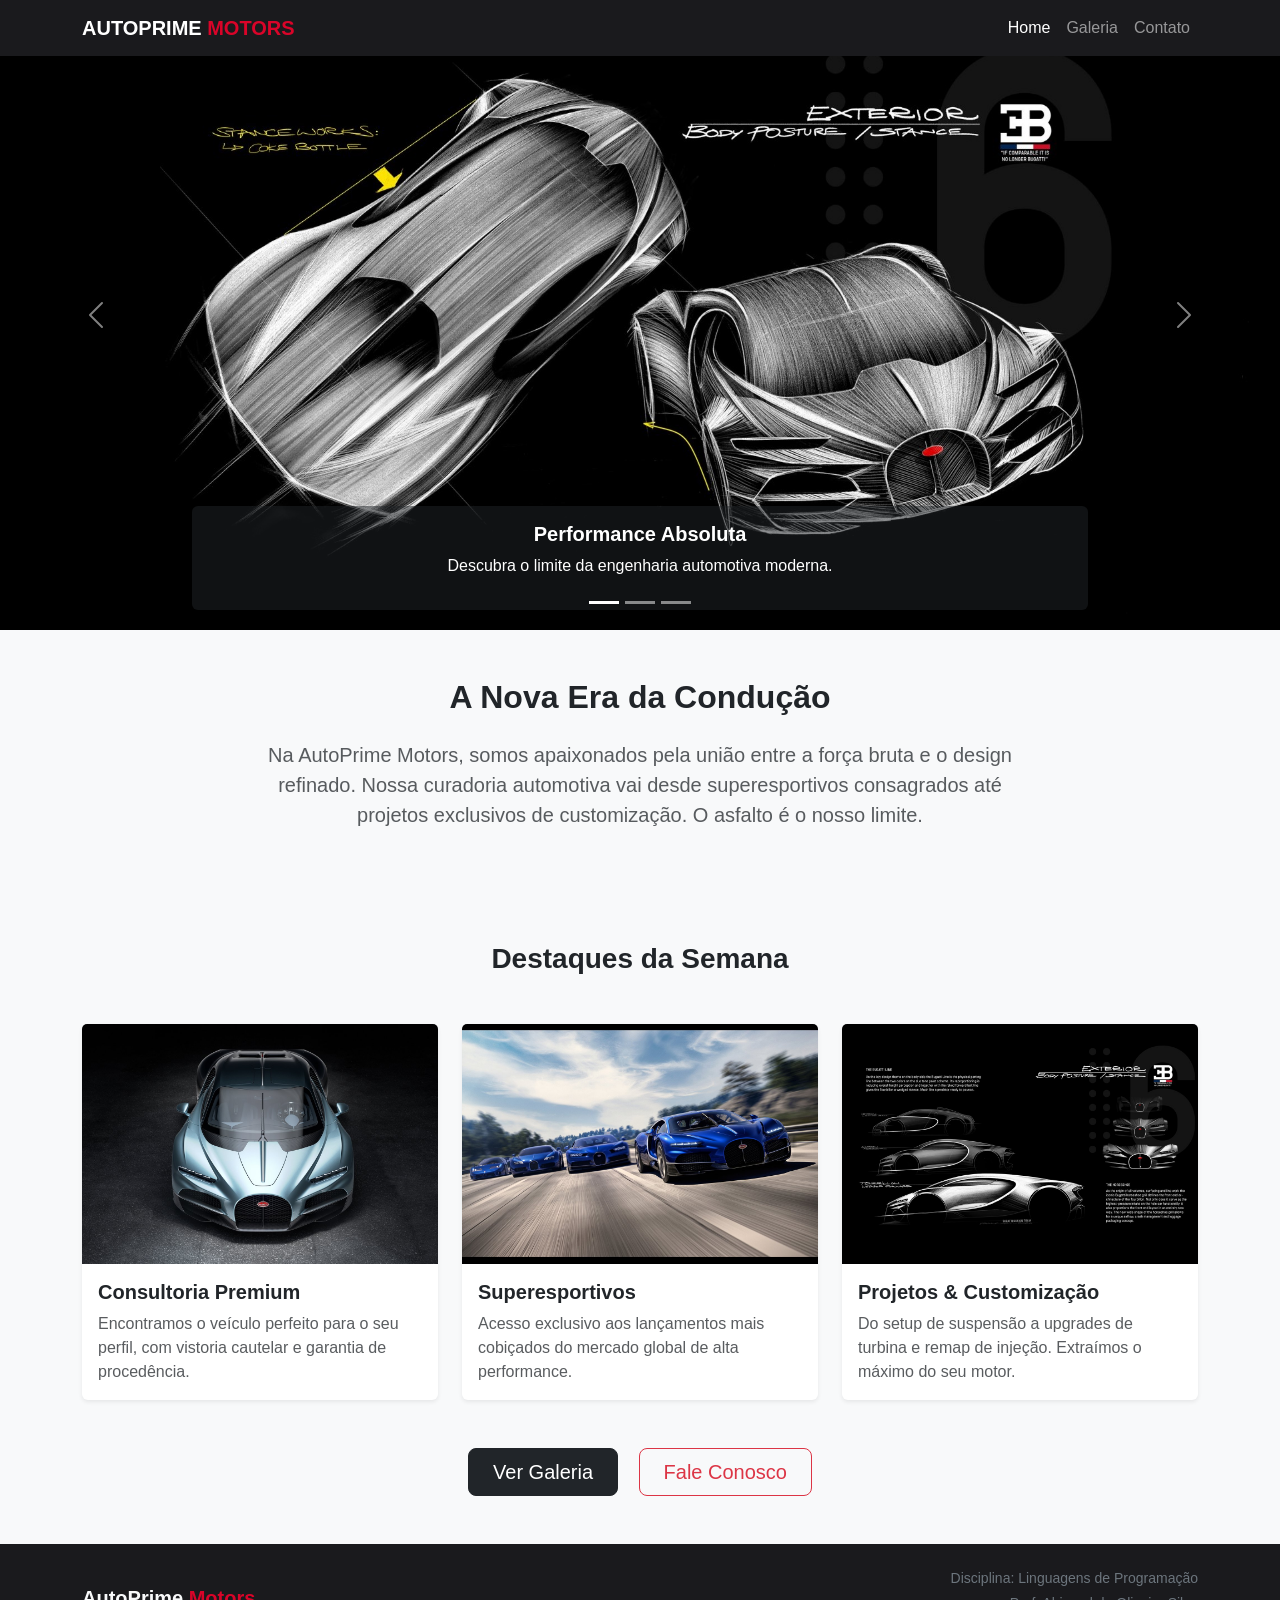
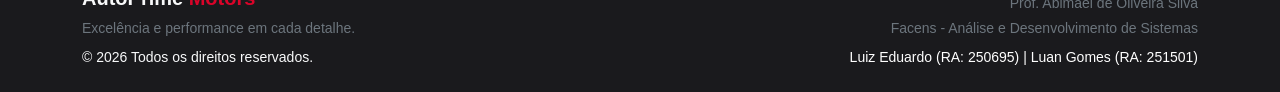
<file: index.html>
<!DOCTYPE html>
<html lang="pt-BR">
<head>
    <meta charset="UTF-8">
    <meta name="viewport" content="width=device-width, initial-scale=1.0">
    <title>AutoPrime Motors | Excelência Automotiva</title>
    <link href="https://cdn.jsdelivr.net/npm/bootstrap@5.3.3/dist/css/bootstrap.min.css" rel="stylesheet" integrity="sha384-QWTKZyjpPEjISv5WaRU9OFeRpok6YctnYmDr5pNlyT2bRjXh0JMhjY6hW+ALEwIH" crossorigin="anonymous">
    <link rel="stylesheet" href="./css/style.css">
</head>
<body class="d-flex flex-column min-vh-100">

    <header>
        <nav class="navbar navbar-expand-lg navbar-dark bg-industrial fixed-top">
            <div class="container">
                <a class="navbar-brand text-uppercase fw-bold" href="index.html">
                    AutoPrime <span class="text-accent">Motors</span>
                </a>
                <button class="navbar-toggler" type="button" data-bs-toggle="collapse" data-bs-target="#navbarNav" aria-controls="navbarNav" aria-expanded="false" aria-label="Toggle navigation">
                    <span class="navbar-toggler-icon"></span>
                </button>
                <div class="collapse navbar-collapse justify-content-end" id="navbarNav">
                    <ul class="navbar-nav">
                        <li class="nav-item"><a class="nav-link active" href="index.html">Home</a></li>
                        <li class="nav-item"><a class="nav-link" href="galeria.html">Galeria</a></li>
                        <li class="nav-item"><a class="nav-link" href="contato.html">Contato</a></li>
                    </ul>
                </div>
            </div>
        </nav>
    </header>

    <main>
        <section id="hero-carousel" class="carousel slide" data-bs-ride="carousel">
            <div class="carousel-indicators">
                <button type="button" data-bs-target="#hero-carousel" data-bs-slide-to="0" class="active" aria-current="true" aria-label="Slide 1"></button>
                <button type="button" data-bs-target="#hero-carousel" data-bs-slide-to="1" aria-label="Slide 2"></button>
                <button type="button" data-bs-target="#hero-carousel" data-bs-slide-to="2" aria-label="Slide 3"></button>
            </div>
            <div class="carousel-inner">
                <div class="carousel-item active">
                    <img src="./img/perfomance.jpg" class="d-block w-100" alt="Schema carro">
                    <div class="carousel-caption d-none d-md-block bg-dark bg-opacity-50 p-3 rounded">
                        <h5 class="fw-bold">Performance Absoluta</h5>
                        <p>Descubra o limite da engenharia automotiva moderna.</p>
                    </div>
                </div>
                <div class="carousel-item">
                    <img src="./img/motor.jpg" class="d-block w-100" alt="Schema motor">
                    <div class="carousel-caption d-none d-md-block bg-dark bg-opacity-50 p-3 rounded">
                        <h5 class="fw-bold">Precisão Mecânica</h5>
                        <p>Cada detalhe projetado para máxima eficiência e controle.</p>
                    </div>
                </div>
                <div class="carousel-item">
                    <img src="./img/desing.jpg" class="d-block w-100" alt="Schema desing">
                    <div class="carousel-caption d-none d-md-block bg-dark bg-opacity-50 p-3 rounded">
                        <h5 class="fw-bold">Design Minimalista</h5>
                        <p>A união perfeita entre estética industrial e aerodinâmica.</p>
                    </div>
                </div>
            </div>
            <button class="carousel-control-prev" type="button" data-bs-target="#hero-carousel" data-bs-slide="prev">
                <span class="carousel-control-prev-icon" aria-hidden="true"></span>
                <span class="visually-hidden">Anterior</span>
            </button>
            <button class="carousel-control-next" type="button" data-bs-target="#hero-carousel" data-bs-slide="next">
                <span class="carousel-control-next-icon" aria-hidden="true"></span>
                <span class="visually-hidden">Próximo</span>
            </button>
        </section>

        <section class="container py-5 text-center section-about">
            <h2 class="mb-4 fw-bold">A Nova Era da Condução</h2>
            <p class="lead text-muted mx-auto" style="max-width: 800px;">
                Na AutoPrime Motors, somos apaixonados pela união entre a força bruta e o design refinado. 
                Nossa curadoria automotiva vai desde superesportivos consagrados até projetos exclusivos de customização. 
                O asfalto é o nosso limite.
            </p>
        </section>

        <section class="bg-light py-5">
            <div class="container">
                <h3 class="text-center mb-5 fw-bold">Destaques da Semana</h3>
                <div class="row g-4">
                    <div class="col-md-4">
                        <article class="card h-100 js-card-hover border-0 shadow-sm">
                            <div class="img-wrapper">
                                <img src="./img/bugatti.jpg" class="card-img-top" alt="Venda e Consultoria">
                            </div>
                            <div class="card-body d-flex flex-column">
                                <h5 class="card-title fw-bold">Consultoria Premium</h5>
                                <p class="card-text text-muted">Encontramos o veículo perfeito para o seu perfil, com vistoria cautelar e garantia de procedência.</p>
                            </div>
                        </article>
                    </div>
                    <div class="col-md-4">
                        <article class="card h-100 js-card-hover border-0 shadow-sm">
                            <div class="img-wrapper">
                                <img src="./img/bugatti-varias.jpg" class="card-img-top" alt="Esportivos">
                            </div>
                            <div class="card-body d-flex flex-column">
                                <h5 class="card-title fw-bold">Superesportivos</h5>
                                <p class="card-text text-muted">Acesso exclusivo aos lançamentos mais cobiçados do mercado global de alta performance.</p>
                            </div>
                        </article>
                    </div>
                    <div class="col-md-4">
                        <article class="card h-100 js-card-hover border-0 shadow-sm">
                            <div class="img-wrapper">
                                <img src="./img/bugatti-schema.jpg" class="card-img-top" alt="Customização de Motores">
                            </div>
                            <div class="card-body d-flex flex-column">
                                <h5 class="card-title fw-bold">Projetos & Customização</h5>
                                <p class="card-text text-muted">Do setup de suspensão a upgrades de turbina e remap de injeção. Extraímos o máximo do seu motor.</p>
                            </div>
                        </article>
                    </div>
                </div>
                
                <div class="text-center mt-5">
                    <a href="galeria.html" class="btn btn-dark btn-lg me-3 px-4 py-2">Ver Galeria</a>
                    <a href="contato.html" class="btn btn-outline-danger btn-lg px-4 py-2">Fale Conosco</a>
                </div>
            </div>
        </section>
    </main>

    <footer class="bg-industrial text-light py-4 mt-auto">
        <div class="container footer-flex">
            <div class="footer-info">
                <h5 class="fw-bold">AutoPrime <span class="text-accent">Motors</span></h5>
                <p class="mb-0 text-secondary small">Excelência e performance em cada detalhe.</p>
                <p class="mt-2 mb-0 small">&copy; 2026 Todos os direitos reservados.</p>
            </div>
            <div class="footer-academic text-md-end text-secondary small">
                <p class="mb-1">Disciplina: Linguagens de Programação</p>
                <p class="mb-1">Prof. Abimael de Oliveira Silva</p>
                <p class="mb-0">Facens - Análise e Desenvolvimento de Sistemas</p>
                <p class="mb-0 mt-2 text-white">Luiz Eduardo (RA: 250695) | Luan Gomes (RA: 251501)</p>
            </div>
        </div>
    </footer>

    <button id="btnTop" title="Voltar ao topo">↑</button>

    <script src="https://cdn.jsdelivr.net/npm/bootstrap@5.3.3/dist/js/bootstrap.bundle.min.js" integrity="sha384-YvpcrYf0tY3lHB60NNkmXc5s9fDVZLESaAA55NDzOxhy9GkcIdslK1eN7N6jIeHz" crossorigin="anonymous"></script>
    <script src="./js/script.js"></script>
</body>
</html>
</file>
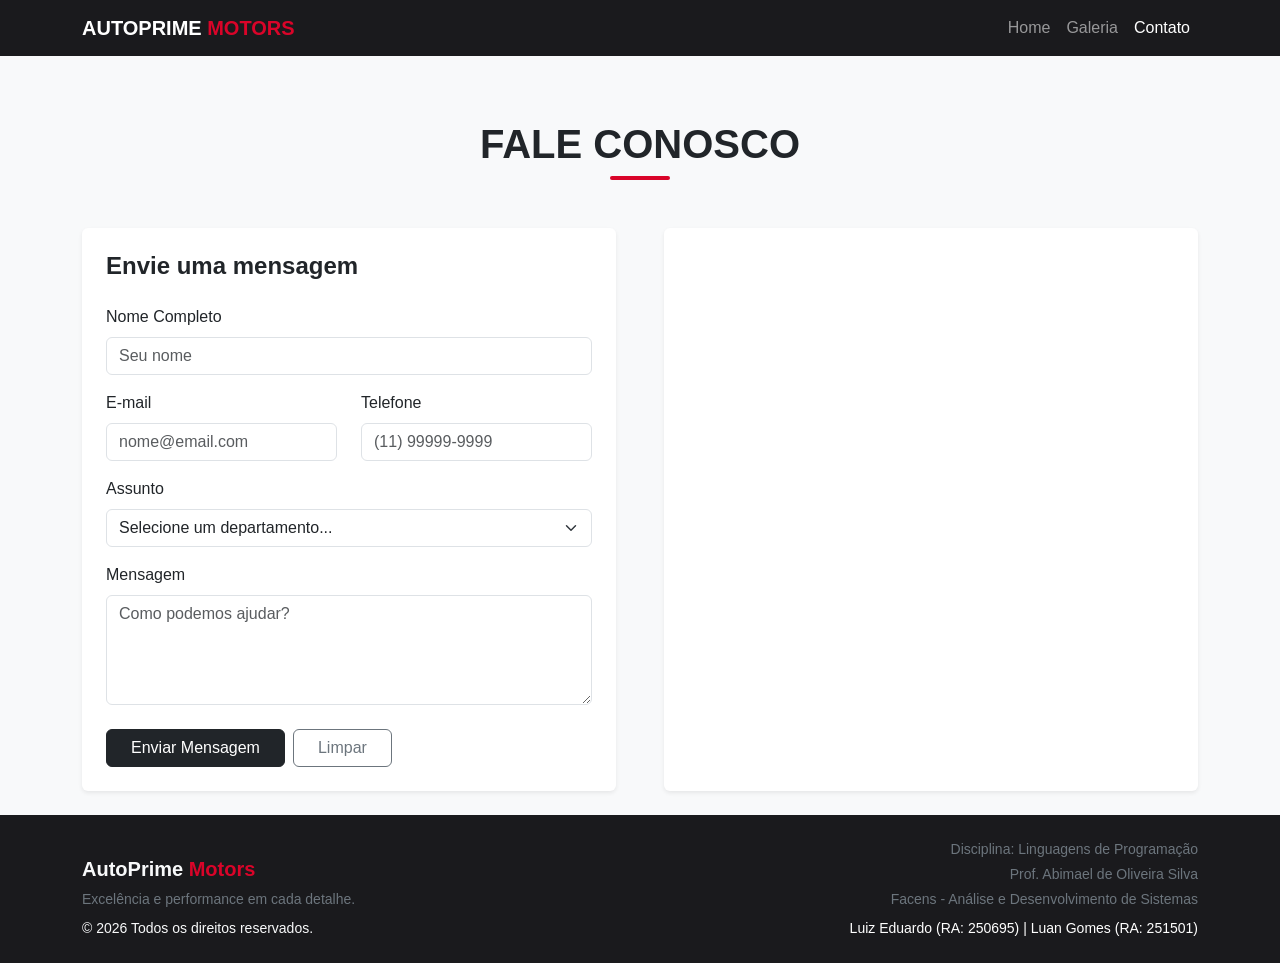
<file: contato.html>
<!DOCTYPE html>
<html lang="pt-BR">
<head>
    <meta charset="UTF-8">
    <meta name="viewport" content="width=device-width, initial-scale=1.0">
    <title>Contato | AutoPrime Motors</title>
    <link href="https://cdn.jsdelivr.net/npm/bootstrap@5.3.3/dist/css/bootstrap.min.css" rel="stylesheet" integrity="sha384-QWTKZyjpPEjISv5WaRU9OFeRpok6YctnYmDr5pNlyT2bRjXh0JMhjY6hW+ALEwIH" crossorigin="anonymous">
    <link rel="stylesheet" href="./css/style.css">
</head>
<body class="d-flex flex-column min-vh-100 bg-light">

    <header>
        <nav class="navbar navbar-expand-lg navbar-dark bg-industrial fixed-top">
            <div class="container">
                <a class="navbar-brand text-uppercase fw-bold" href="index.html">
                    AutoPrime <span class="text-accent">Motors</span>
                </a>
                <button class="navbar-toggler" type="button" data-bs-toggle="collapse" data-bs-target="#navbarNav" aria-controls="navbarNav" aria-expanded="false" aria-label="Toggle navigation">
                    <span class="navbar-toggler-icon"></span>
                </button>
                <div class="collapse navbar-collapse justify-content-end" id="navbarNav">
                    <ul class="navbar-nav">
                        <li class="nav-item"><a class="nav-link" href="index.html">Home</a></li>
                        <li class="nav-item"><a class="nav-link" href="galeria.html">Galeria</a></li>
                        <li class="nav-item"><a class="nav-link active" href="contato.html">Contato</a></li>
                    </ul>
                </div>
            </div>
        </nav>
    </header>

    <main class="flex-grow-1 pt-5 mt-5">
        <section class="container py-4">
            <div class="row">
                <div class="col-12 text-center mb-5">
                    <h1 class="fw-bold text-uppercase">Fale Conosco</h1>
                    <div class="divider bg-accent mx-auto"></div>
                </div>
            </div>

            <div class="row g-5">
                <div class="col-lg-6">
                    <div class="card border-0 shadow-sm p-4 h-100">
                        <h4 class="fw-bold mb-4">Envie uma mensagem</h4>
                        <form id="contactForm">
                            <div class="mb-3">
                                <label for="nome" class="form-label">Nome Completo</label>
                                <input type="text" class="form-control" id="nome" placeholder="Seu nome" required>
                                <div class="invalid-feedback">Por favor, insira seu nome.</div>
                            </div>
                            
                            <div class="row">
                                <div class="col-md-6 mb-3">
                                    <label for="email" class="form-label">E-mail</label>
                                    <input type="email" class="form-control" id="email" placeholder="nome@email.com" required>
                                </div>
                                <div class="col-md-6 mb-3">
                                    <label for="telefone" class="form-label">Telefone</label>
                                    <input type="tel" class="form-control" id="telefone" placeholder="(11) 99999-9999" required>
                                </div>
                            </div>

                            <div class="mb-3">
                                <label for="assunto" class="form-label">Assunto</label>
                                <select class="form-select" id="assunto" required>
                                    <option value="" selected disabled>Selecione um departamento...</option>
                                    <option value="vendas">Vendas / Consultoria</option>
                                    <option value="oficina">Projetos & Customização</option>
                                    <option value="financeiro">Financeiro</option>
                                    <option value="outros">Outros</option>
                                </select>
                            </div>

                            <div class="mb-4">
                                <label for="mensagem" class="form-label">Mensagem</label>
                                <textarea class="form-control" id="mensagem" rows="4" placeholder="Como podemos ajudar?" required></textarea>
                            </div>

                            <div class="d-flex gap-2">
                                <button type="submit" class="btn btn-dark px-4">Enviar Mensagem</button>
                                <button type="reset" class="btn btn-outline-secondary px-4">Limpar</button>
                            </div>
                        </form>
                    </div>
                </div>

                <div class="col-lg-6">
                    <div class="card border-0 shadow-sm p-0 overflow-hidden h-100">
                        <iframe 
                            title="Mapa de localização da AutoPrime Motors"
                            src="https://www.google.com/maps/embed?pb=!1m18!1m12!1m3!1d3659.7505568842903!2d-47.43260222374173!3d-23.469460558224053!2m3!1f0!2f0!3f0!3m2!1i1024!2i768!4f13.1!3m3!1m2!1s0x94cf5fe0acd6c19b%3A0xf0a648f32bf38c02!2sFacens%20-%20Pr%C3%A9dio%20C!5e0!3m2!1spt-BR!2sbr!4v1780857856423!5m2!1spt-BR!2sbr" 
                            width="100%" 
                            height="100%" 
                            style="border:0; min-height: 350px;" 
                            allowfullscreen="" 
                            loading="lazy" 
                            referrerpolicy="no-referrer-when-downgrade">
                        </iframe>
                    </div>
                </div>
            </div>
        </section>
    </main>

    <footer class="bg-industrial text-light py-4 mt-auto">
        <div class="container footer-flex">
            <div class="footer-info">
                <h5 class="fw-bold">AutoPrime <span class="text-accent">Motors</span></h5>
                <p class="mb-0 text-secondary small">Excelência e performance em cada detalhe.</p>
                <p class="mt-2 mb-0 small">&copy; 2026 Todos os direitos reservados.</p>
            </div>
            <div class="footer-academic text-md-end text-secondary small">
                <p class="mb-1">Disciplina: Linguagens de Programação</p>
                <p class="mb-1">Prof. Abimael de Oliveira Silva</p>
                <p class="mb-0">Facens - Análise e Desenvolvimento de Sistemas</p>
                <p class="mb-0 mt-2 text-white">Luiz Eduardo (RA: 250695) | Luan Gomes (RA: 251501)</p>
            </div>
        </div>
    </footer>

    <button id="btnTop" title="Voltar ao topo">↑</button>
    
    <script src="https://cdn.jsdelivr.net/npm/bootstrap@5.3.3/dist/js/bootstrap.bundle.min.js" integrity="sha384-YvpcrYf0tY3lHB60NNkmXc5s9fDVZLESaAA55NDzOxhy9GkcIdslK1eN7N6jIeHz" crossorigin="anonymous"></script>
    
    <script src="./js/script.js"></script>
</body>
</html>
</file>
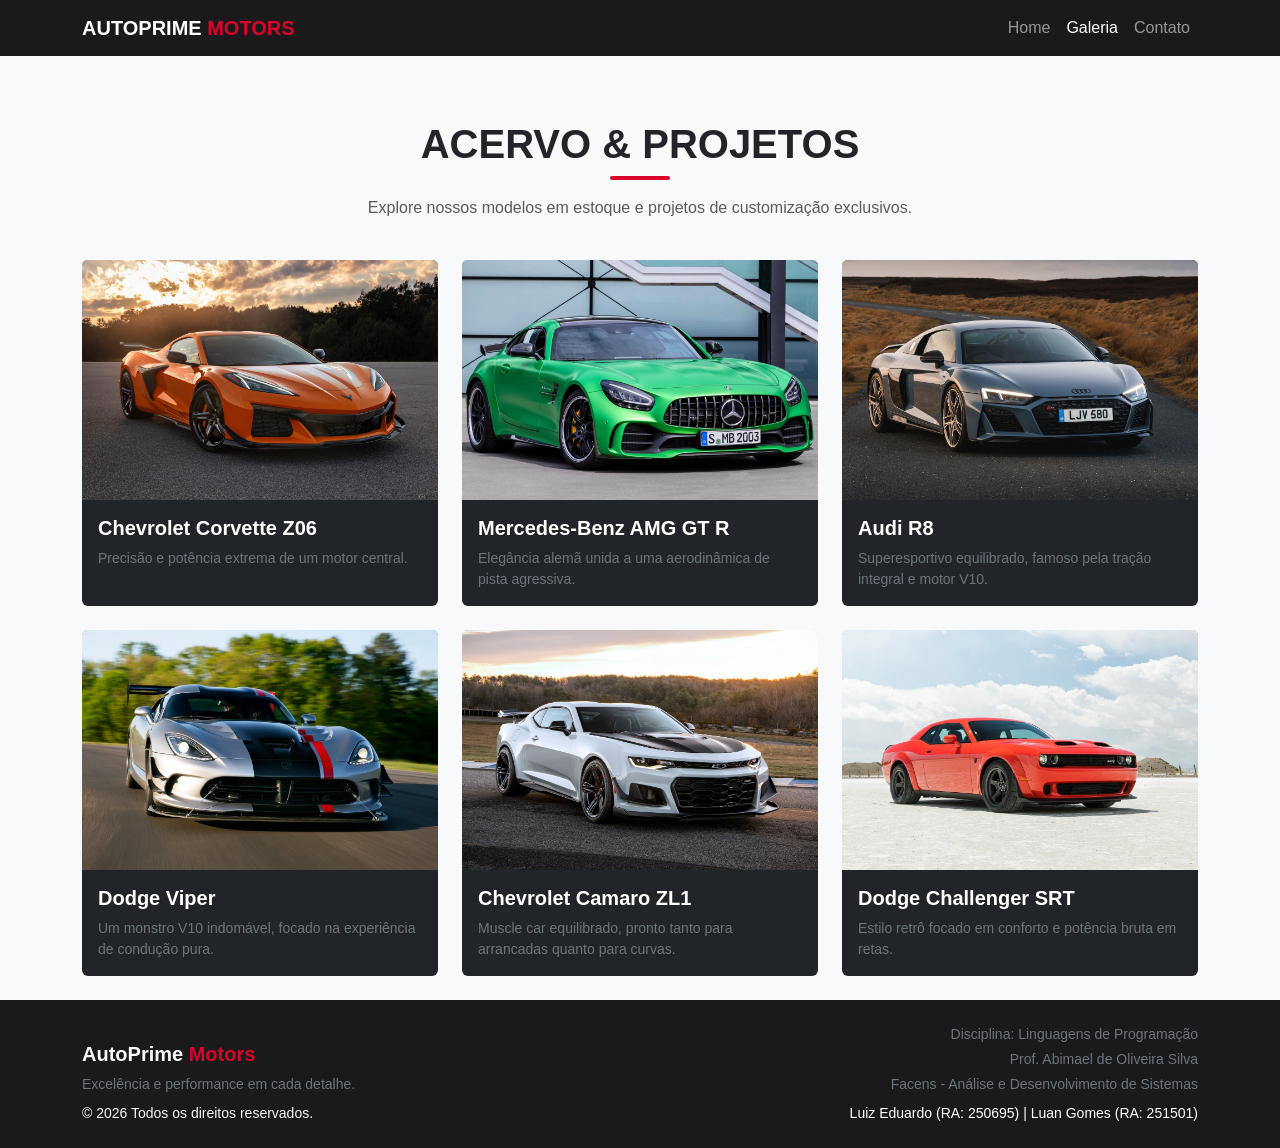
<file: galeria.html>
<!DOCTYPE html>
<html lang="pt-BR">
<head>
    <meta charset="UTF-8">
    <meta name="viewport" content="width=device-width, initial-scale=1.0">
    <title>Galeria | AutoPrime Motors</title>
    <link href="https://cdn.jsdelivr.net/npm/bootstrap@5.3.3/dist/css/bootstrap.min.css" rel="stylesheet" integrity="sha384-QWTKZyjpPEjISv5WaRU9OFeRpok6YctnYmDr5pNlyT2bRjXh0JMhjY6hW+ALEwIH" crossorigin="anonymous">
    <link rel="stylesheet" href="./css/style.css">
</head>
<body class="d-flex flex-column min-vh-100">

    <header>
        <nav class="navbar navbar-expand-lg navbar-dark bg-industrial fixed-top">
            <div class="container">
                <a class="navbar-brand text-uppercase fw-bold" href="index.html">
                    AutoPrime <span class="text-accent">Motors</span>
                </a>
                <button class="navbar-toggler" type="button" data-bs-toggle="collapse" data-bs-target="#navbarNav" aria-controls="navbarNav" aria-expanded="false" aria-label="Toggle navigation">
                    <span class="navbar-toggler-icon"></span>
                </button>
                <div class="collapse navbar-collapse justify-content-end" id="navbarNav">
                    <ul class="navbar-nav">
                        <li class="nav-item"><a class="nav-link" href="index.html">Home</a></li>
                        <li class="nav-item"><a class="nav-link active" href="galeria.html">Galeria</a></li>
                        <li class="nav-item"><a class="nav-link" href="contato.html">Contato</a></li>
                    </ul>
                </div>
            </div>
        </nav>
    </header>

    <main class="flex-grow-1 pt-5 mt-5">
        <section class="container py-4">
            <div class="row mb-4">
                <div class="col-12 text-center">
                    <h1 class="fw-bold text-uppercase">Acervo & Projetos</h1>
                    <div class="divider bg-accent mx-auto mb-3"></div>
                    <p class="text-muted">Explore nossos modelos em estoque e projetos de customização exclusivos.</p>
                </div>
            </div>

            <div class="row g-4">
                <div class="col-lg-4 col-md-6">
                    <article class="card h-100 border-0 bg-dark text-white gallery-card js-card-hover">
                        <div class="img-wrapper">
                            <img src="./img/chevrolet-corvette-z06.jpg" class="card-img-top" alt="Chevrolet Corvette Z06">
                        </div>
                        <div class="card-body">
                            <h5 class="card-title fw-bold">Chevrolet Corvette Z06</h5>
                            <p class="card-text small text-secondary">Precisão e potência extrema de um motor central.</p>
                        </div>
                    </article>
                </div>

                <div class="col-lg-4 col-md-6">
                    <article class="card h-100 border-0 bg-dark text-white gallery-card js-card-hover">
                        <div class="img-wrapper">
                            <img src="./img/mercedes-benz-amg-gtr.jpg" class="card-img-top" alt="Mercedes-Benz AMG GT R">
                        </div>
                        <div class="card-body">
                            <h5 class="card-title fw-bold">Mercedes-Benz AMG GT R</h5>
                            <p class="card-text small text-secondary">Elegância alemã unida a uma aerodinâmica de pista agressiva.</p>
                        </div>
                    </article>
                </div>

                <div class="col-lg-4 col-md-6">
                    <article class="card h-100 border-0 bg-dark text-white gallery-card js-card-hover">
                        <div class="img-wrapper">
                            <img src="./img/audi-r8.jpg" class="card-img-top" alt="Audi R8">
                        </div>
                        <div class="card-body">
                            <h5 class="card-title fw-bold">Audi R8</h5>
                            <p class="card-text small text-secondary">Superesportivo equilibrado, famoso pela tração integral e motor V10.</p>
                        </div>
                    </article>
                </div>

                <div class="col-lg-4 col-md-6">
                    <article class="card h-100 border-0 bg-dark text-white gallery-card js-card-hover">
                        <div class="img-wrapper">
                            <img src="./img/dodge-viper.jpg" class="card-img-top" alt="Dodge Viper">
                        </div>
                        <div class="card-body">
                            <h5 class="card-title fw-bold">Dodge Viper</h5>
                            <p class="card-text small text-secondary">Um monstro V10 indomável, focado na experiência de condução pura.</p>
                        </div>
                    </article>
                </div>

                <div class="col-lg-4 col-md-6">
                    <article class="card h-100 border-0 bg-dark text-white gallery-card js-card-hover">
                        <div class="img-wrapper">
                            <img src="./img/chevrolet-camaro.jpg" class="card-img-top" alt="Chevrolet Camaro ZL1">
                        </div>
                        <div class="card-body">
                            <h5 class="card-title fw-bold">Chevrolet Camaro ZL1</h5>
                            <p class="card-text small text-secondary">Muscle car equilibrado, pronto tanto para arrancadas quanto para curvas.</p>
                        </div>
                    </article>
                </div>

                <div class="col-lg-4 col-md-6">
                    <article class="card h-100 border-0 bg-dark text-white gallery-card js-card-hover">
                        <div class="img-wrapper">
                            <img src="./img/dodge-challenger.jpg" class="card-img-top" alt="Dodge Challenger SRT">
                        </div>
                        <div class="card-body">
                            <h5 class="card-title fw-bold">Dodge Challenger SRT</h5>
                            <p class="card-text small text-secondary">Estilo retrô focado em conforto e potência bruta em retas.</p>
                        </div>
                    </article>
                </div>
            </div>
        </section>
    </main>

    <footer class="bg-industrial text-light py-4 mt-auto">
        <div class="container footer-flex">
            <div class="footer-info">
                <h5 class="fw-bold">AutoPrime <span class="text-accent">Motors</span></h5>
                <p class="mb-0 text-secondary small">Excelência e performance em cada detalhe.</p>
                <p class="mt-2 mb-0 small">&copy; 2026 Todos os direitos reservados.</p>
            </div>
            <div class="footer-academic text-md-end text-secondary small">
                <p class="mb-1">Disciplina: Linguagens de Programação</p>
                <p class="mb-1">Prof. Abimael de Oliveira Silva</p>
                <p class="mb-0">Facens - Análise e Desenvolvimento de Sistemas</p>
                <p class="mb-0 mt-2 text-white">Luiz Eduardo (RA: 250695) | Luan Gomes (RA: 251501)</p>
            </div>
        </div>
    </footer>

    <button id="btnTop" title="Voltar ao topo">↑</button>
    
    <script src="https://cdn.jsdelivr.net/npm/bootstrap@5.3.3/dist/js/bootstrap.bundle.min.js" integrity="sha384-YvpcrYf0tY3lHB60NNkmXc5s9fDVZLESaAA55NDzOxhy9GkcIdslK1eN7N6jIeHz" crossorigin="anonymous"></script>
    
    <script src="./js/script.js"></script>
</body>
</html>
</file>
<file: css/style.css>
/*
Projeto: AutoPrime Motors
Disciplina: Linguagens de Programação
Professor: Abimael de Oliveira
Alunos: Luiz Eduardo Ferreira Lopes Silva (RA: 250695) e Luan Gomes Marques (RA: 251501)
Data de Entrega: 07/06/2026
*/

/* 1. VARIÁVEIS (:root) e RESET BÁSICO */
:root {
    --bg-color: #f8f9fa;
    --text-main: #212529;
    --text-muted: #6c757d;
    --accent-color: #d90429; /* Racing Red industrial */
    --dark-bg: #1a1a1d;      /* Fundo escuro industrial */
    --font-primary: 'Inter', sans-serif;
}

* {
    margin: 0;
    padding: 0;
    box-sizing: border-box;
}

body {
    font-family: var(--font-primary);
    background-color: var(--bg-color);
    color: var(--text-main);
    -webkit-font-smoothing: antialiased;
}

/* Utilitários Customizados */
.bg-industrial { background-color: var(--dark-bg) !important; }
.text-accent { color: var(--accent-color) !important; }
.bg-accent { background-color: var(--accent-color) !important; }
.divider { width: 60px; height: 4px; border-radius: 2px; }

/* 2. LAYOUT COM FLEXBOX */

/* Local 1: Rodapé */
.footer-flex {
    display: flex;
    justify-content: space-between;
    align-items: flex-end;
    flex-wrap: wrap;
    gap: 20px;
}

/* Local 2: Centralização da seção "Sobre" para garantir a nota do requisito */
.section-about {
    display: flex;
    flex-direction: column;
    align-items: center;
    justify-content: center;
}

/* 3. CONTROLE DO CARROSSEL (Correção de altura) */
#hero-carousel .carousel-item img {
    height: 70vh; /* Ocupa 70% da altura da tela */
    object-fit: cover; /* Corta a imagem sem distorcer para caber no espaço */
    object-position: center; /* Mantém o foco no centro da foto */
}

/* 4. EFEITOS VISUAIS OBRIGATÓRIOS (Hover, Scale, Transition) */

/* Preparação da imagem dentro do card */
.img-wrapper {
    overflow: hidden; /* Mantém a imagem dentro dos limites ao dar zoom */
    border-radius: calc(.25rem - 1px) calc(.25rem - 1px) 0 0;
}

.img-wrapper img {
    /* Efeito 1: Transição suave na imagem base */
    transition: transform 0.5s ease;
    object-fit: cover;
    height: 240px;
    width: 100%;
}

/* Classe base para os cards que terão efeito visual */
.js-card-hover {
    /* Efeito 2: Transição suave no deslocamento vertical do CSS */
    transition: transform 0.3s ease, box-shadow 0.3s ease;
}

/* Efeito 3: Hover levantando o card e dando zoom na imagem (Escala) */
.js-card-hover:hover {
    transform: translateY(-8px);
    box-shadow: 0 15px 30px rgba(0, 0, 0, 0.1) !important;
}

.js-card-hover:hover .img-wrapper img {
    transform: scale(1.08); /* Escala da imagem ao passar o mouse */
}

/* Destaque via JavaScript (Adicionado via script.js) */
.js-highlight-active {
    border: 2px solid var(--accent-color) !important;
    box-shadow: 0 0 20px rgba(217, 4, 41, 0.2) !important;
}

/* Botão Voltar ao Topo */
#btnTop {
    display: none; /* Oculto por padrão, ativado via JS */
    position: fixed;
    bottom: 30px;
    right: 30px;
    z-index: 99;
    border: none;
    outline: none;
    background-color: var(--accent-color);
    color: white;
    cursor: pointer;
    padding: 12px 18px;
    border-radius: 5px;
    font-size: 18px;
    font-weight: bold;
    box-shadow: 0 4px 10px rgba(0,0,0,0.3);
    transition: background-color 0.3s ease, transform 0.3s ease;
}

#btnTop:hover {
    background-color: #1a1a1d;
    transform: scale(1.1);
}

/* 5. RESPONSIVIDADE */
@media (max-width: 768px) {
    /* Ajuste do rodapé */
    .footer-flex {
        flex-direction: column;
        align-items: center;
        text-align: center;
    }
    .footer-academic {
        text-align: center !important;
    }
    
    /* Ajuste do carrossel para celulares */
    #hero-carousel .carousel-item img {
        height: 50vh; 
    }
}
</file>
